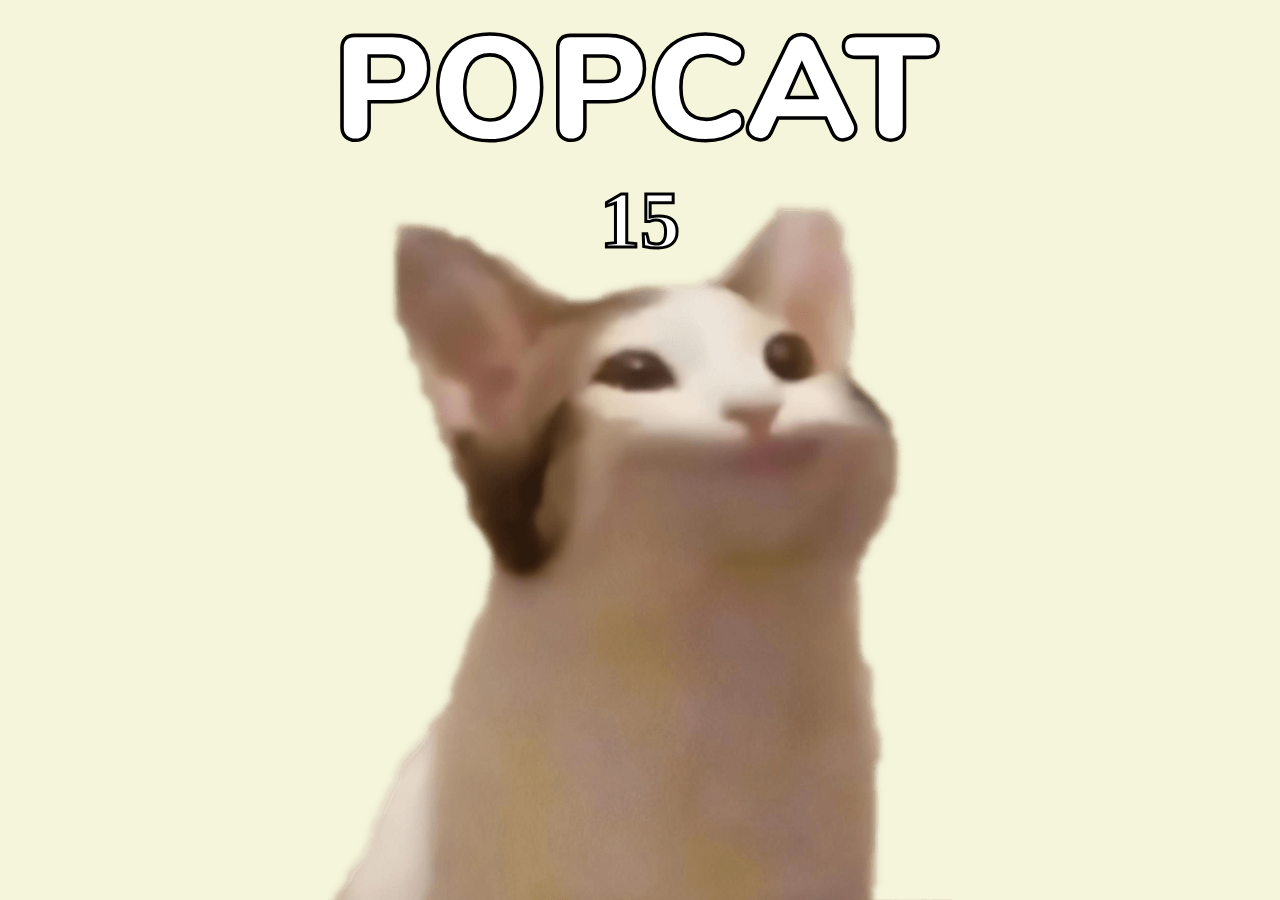
<file: index.html>
<!DOCTYPE html>
<html lang="en">
<head>
    <meta charset="UTF-8">
    <title>Title</title>
    <link rel="stylesheet"href="styles.css">

</head>
<body>

<div class="container">
    <img class="title" src="imgs/popcat.svg">
    <div class="cat-img">15</div>
</div>

</body>
</html>
</file>
<file: styles.css>
body{
    margin: 0;
}

.container{
    height: 100vh;
    display: flex;
    flex-direction: column;
    align-items: center;
    justify-content: space-between;
    background-color: beige;
}
.title{
    margin: 2em 0px;
    width: 100%;
    max-width: 600px;
    flex-grow: 0;
}
.cat-img{
    flex-grow:1;
    height: 100%;
    width: 100%;
    max-width: 800px;

    text-align: center;
    font-size: 80px;
    font-weight: 900;
    color: white;
    -webkit-text-stroke-width: 3px;
    -webkit-text-stroke-color: black;

    background-image: url("imgs/p.png");
    background-position: bottom;
    background-repeat: no-repeat;
    background-size: contain;
}
</file>
